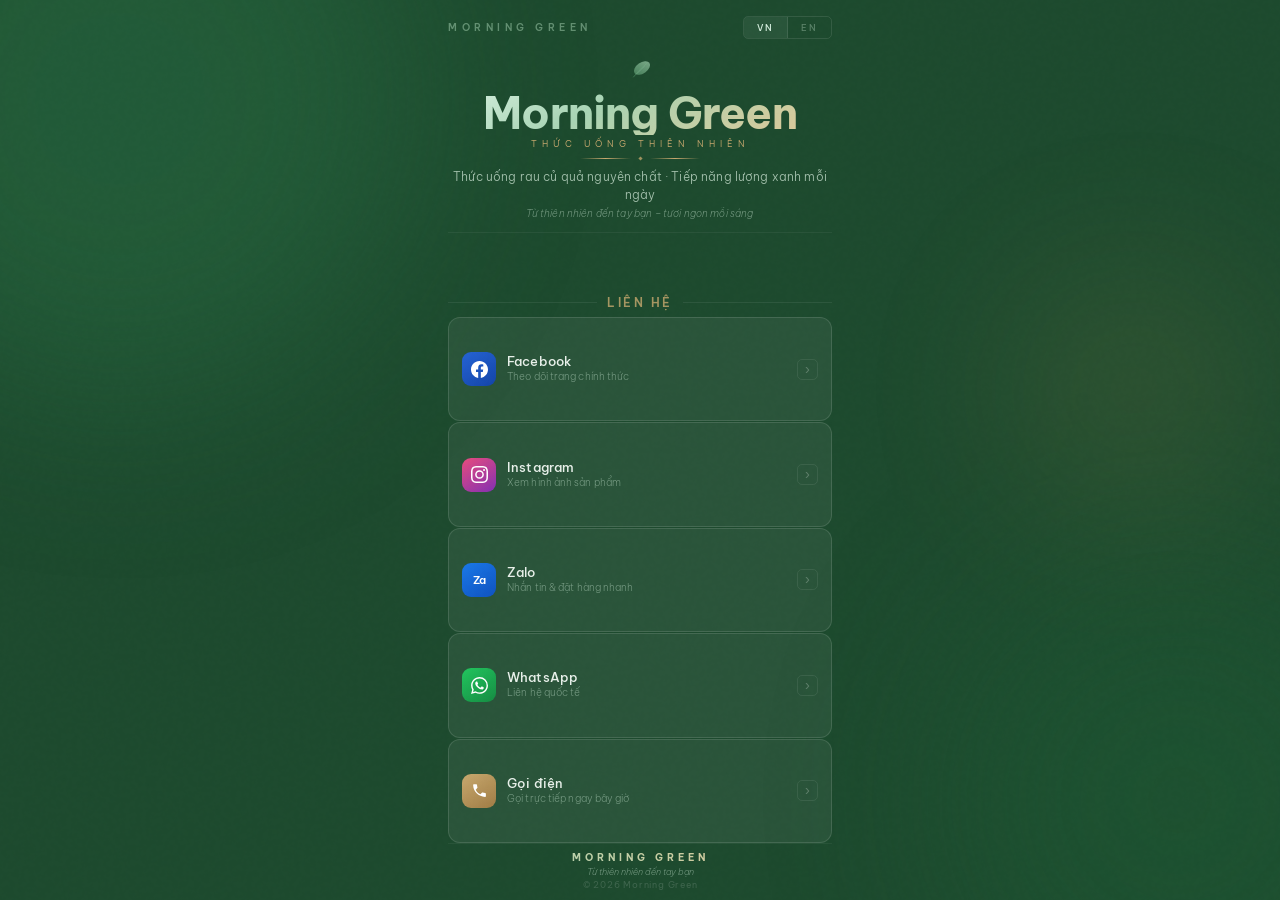
<file: mg_∅.html>
<!DOCTYPE html>
<html lang="vi">

<head>
  <meta charset="UTF-8" />
  <meta name="viewport" content="width=device-width, initial-scale=1.0, viewport-fit=cover" />
  <title>Morning Green</title>
  <link rel="preconnect" href="https://fonts.googleapis.com" />
  <link rel="preconnect" href="https://fonts.gstatic.com" crossorigin />
  <link
    href="https://fonts.googleapis.com/css2?family=Be+Vietnam+Pro:ital,wght@0,200;0,300;0,400;0,500;0,600;0,700;1,200;1,300&display=swap"
    rel="stylesheet" />
  <style>
    *,
    *::before,
    *::after {
      box-sizing: border-box;
      margin: 0;
      padding: 0
    }

    :root {
      --ink: #1d4a2e;
      --forest: #1a3f28;
      --moss: #2e6040;
      --leaf: #74b88a;
      --mist: #a8d4b4;
      --dew: #d4eedd;
      --gold: #c8a96e;
      --gold2: #e2c896;
      --cream: #f5f0e8;
      --txt: #e8f0ea;
      --sub: rgba(200, 230, 210, .55);
      --card-bg: rgba(255, 255, 255, .06);
      --card-bd: rgba(255, 255, 255, .12);
    }

    html,
    body {
      height: 100%;
      overflow: hidden;
      font-family: 'Be Vietnam Pro', sans-serif;
      background: var(--ink);
      color: var(--txt);
      -webkit-font-smoothing: antialiased;
    }

    /* grain */
    body::after {
      content: '';
      position: fixed;
      inset: 0;
      z-index: 999;
      pointer-events: none;
      background-image: url("data:image/svg+xml,%3Csvg viewBox='0 0 200 200' xmlns='http://www.w3.org/2000/svg'%3E%3Cfilter id='n'%3E%3CfeTurbulence type='fractalNoise' baseFrequency='0.85' numOctaves='4' stitchTiles='stitch'/%3E%3C/filter%3E%3Crect width='100%25' height='100%25' filter='url(%23n)' opacity='0.032'/%3E%3C/svg%3E");
      opacity: .38;
    }

    /* ambient blobs */
    .ambient {
      position: fixed;
      inset: 0;
      z-index: 0;
      pointer-events: none;
      overflow: hidden
    }

    .blob {
      position: absolute;
      border-radius: 50%;
      filter: blur(90px)
    }

    .b1 {
      width: 600px;
      height: 600px;
      background: #2d7a4a;
      top: -200px;
      left: -180px;
      opacity: .35;
      animation: dr 22s ease-in-out infinite alternate
    }

    .b2 {
      width: 480px;
      height: 480px;
      background: #1e5c35;
      bottom: -140px;
      right: -140px;
      opacity: .4;
      animation: dr 26s ease-in-out infinite alternate-reverse
    }

    .b3 {
      width: 240px;
      height: 240px;
      background: #d4a857;
      top: 30%;
      right: 2%;
      opacity: .12;
      animation: dr 18s ease-in-out infinite alternate
    }

    @keyframes dr {
      0% {
        transform: translate(0, 0) scale(1)
      }

      100% {
        transform: translate(20px, 30px) scale(1.07)
      }
    }

    /* root layout — strict single screen */
    .page {
      position: relative;
      z-index: 1;
      width: 100%;
      max-width: 420px;
      margin: 0 auto;
      height: 100dvh;
      padding: 0 18px env(safe-area-inset-bottom, 12px);
      display: flex;
      flex-direction: column;
      overflow: hidden;
    }

    /* ── topbar ── */
    .topbar {
      display: flex;
      align-items: center;
      justify-content: space-between;
      padding-top: max(16px, env(safe-area-inset-top));
      padding-bottom: 10px;
      flex-shrink: 0;
    }

    .site-mark {
      font-size: 9.5px;
      font-weight: 600;
      letter-spacing: 4.5px;
      text-transform: uppercase;
      color: var(--mist);
      opacity: .5;
    }

    .ls {
      display: flex;
      border: 1px solid rgba(255, 255, 255, .1);
      border-radius: 5px;
      overflow: hidden
    }

    .ls button {
      background: transparent;
      border: none;
      cursor: pointer;
      padding: 5px 13px;
      font-family: 'Be Vietnam Pro', sans-serif;
      font-size: 9px;
      font-weight: 500;
      letter-spacing: 2px;
      text-transform: uppercase;
      color: rgba(200, 230, 210, .35);
      transition: all .25s;
    }

    .ls button.on {
      background: rgba(200, 230, 210, .075);
      color: var(--dew)
    }

    .ls button:first-child {
      border-right: 1px solid rgba(255, 255, 255, .1)
    }

    /* ── hero ── */
    .hero {
      text-align: center;
      padding: 8px 0 10px;
      border-bottom: 1px solid rgba(255, 255, 255, .055);
      margin-bottom: 10px;
      flex-shrink: 0;
    }

    .leaf-svg {
      display: inline-block;
      margin-bottom: 6px;
      animation: sway 7s ease-in-out infinite;
      transform-origin: bottom center
    }

    .leaf-svg svg {
      width: 26px;
      height: 26px;
      display: block
    }

    @keyframes sway {

      0%,
      100% {
        transform: rotate(-5deg) translateY(0)
      }

      50% {
        transform: rotate(5deg) translateY(-5px)
      }
    }

    .brand-name {
      font-weight: 700;
      font-size: clamp(28px, 8.5vw, 44px);
      letter-spacing: -.8px;
      line-height: .95;
      background: linear-gradient(150deg, var(--dew) 0%, var(--mist) 38%, var(--gold2) 100%);
      -webkit-background-clip: text;
      -webkit-text-fill-color: transparent;
      background-clip: text;
      margin-bottom: 3px;
      animation: fu .8s ease both;
    }

    .brand-tag {
      font-size: 8.5px;
      font-weight: 300;
      letter-spacing: 5px;
      text-transform: uppercase;
      color: var(--gold);
      opacity: .65;
      margin-bottom: 8px;
      animation: fu .8s .08s ease both;
    }

    .gold-rule {
      display: flex;
      align-items: center;
      gap: 8px;
      width: 120px;
      margin: 0 auto 8px;
      animation: fu .8s .13s ease both;
    }

    .gold-rule::before,
    .gold-rule::after {
      content: '';
      flex: 1;
      height: .5px;
      background: linear-gradient(90deg, transparent, var(--gold), transparent)
    }

    .gold-rule .dot {
      width: 3px;
      height: 3px;
      background: var(--gold);
      transform: rotate(45deg);
      flex-shrink: 0;
      opacity: .75
    }

    .slogan {
      animation: fu .8s .17s ease both
    }

    .slogan p {
      font-size: 11.5px;
      font-weight: 300;
      line-height: 1.55;
      color: rgba(216, 238, 222, .72);
      letter-spacing: .15px
    }

    .slogan .s2 {
      font-size: 10px;
      font-weight: 200;
      font-style: italic;
      color: var(--sub);
      margin-top: 3px
    }


    /* ── section label ── */
    .sh {
      display: flex;
      align-items: center;
      gap: 10px;
      margin-bottom: 7px;
      flex-shrink: 0
    }

    .sh .l {
      flex: 1;
      height: .5px;
      background: rgba(255, 255, 255, .075)
    }

    .sh span {
      font-size: 12px;
      font-weight: 600;
      letter-spacing: 2.5px;
      text-transform: uppercase;
      color: var(--gold);
      opacity: .8;
      white-space: nowrap
    }

    /* ── cards ── */
    .cards {
      flex: 1;
      min-height: 0;
      display: flex;
      flex-direction: column;
      gap: 0;
      justify-content: space-between;
    }

    .card {
      display: flex;
      align-items: center;
      gap: 11px;
      padding: 0 13px;
      height: calc((100% - 4px) / 5);
      border-radius: 12px;
      text-decoration: none;
      border: 1px solid var(--card-bd);
      background: var(--card-bg);
      position: relative;
      overflow: hidden;
      transition: transform .25s cubic-bezier(.22, .68, 0, 1.15), border-color .22s, background .22s;
      animation: fu .55s ease both;
    }

    .card::before {
      content: '';
      position: absolute;
      inset: 0;
      background: linear-gradient(110deg, transparent, rgba(255, 255, 255, .032), transparent);
      transform: translateX(-120%);
      transition: transform .5s ease;
    }

    .card::after {
      content: '';
      position: absolute;
      left: 0;
      top: 18%;
      bottom: 18%;
      width: 2px;
      border-radius: 2px;
      opacity: 0;
      transition: opacity .28s;
    }

    .card:hover {
      transform: translateY(-2px) scale(1.006);
      border-color: rgba(255, 255, 255, .13);
      background: rgba(255, 255, 255, .048)
    }

    .card:hover::before {
      transform: translateX(120%)
    }

    .card:hover::after {
      opacity: 1
    }

    .card:active {
      transform: scale(.975)
    }

    .ci {
      width: 34px;
      height: 34px;
      flex-shrink: 0;
      border-radius: 9px;
      display: flex;
      align-items: center;
      justify-content: center
    }

    .ci svg {
      width: 17px;
      height: 17px;
      fill: #fff
    }

    .ci-fb {
      background: linear-gradient(145deg, #2563d4, #1344a8)
    }

    .ci-ig {
      background: linear-gradient(145deg, #e84c7e, #832fb3)
    }

    .ci-zl {
      background: linear-gradient(145deg, #1a78e8, #0f52c0);
      font-size: 11px;
      font-weight: 600;
      color: #fff;
      letter-spacing: -.5px
    }

    .ci-wa {
      background: linear-gradient(145deg, #22c55e, #158c42)
    }

    .ci-ph {
      background: linear-gradient(145deg, #c8a96e, #a07c44)
    }

    .ct {
      flex: 1;
      min-width: 0
    }

    .cn {
      font-size: 13px;
      font-weight: 500;
      color: var(--txt);
      letter-spacing: .15px;
      line-height: 1
    }

    .cd {
      font-size: 10px;
      font-weight: 200;
      color: var(--sub);
      letter-spacing: .1px;
      margin-top: 2px
    }

    .ca {
      width: 21px;
      height: 21px;
      flex-shrink: 0;
      border: 1px solid rgba(255, 255, 255, .08);
      border-radius: 5px;
      display: flex;
      align-items: center;
      justify-content: center;
      font-size: 12px;
      color: rgba(255, 255, 255, .25);
      transition: all .22s;
    }

    .card:hover .ca {
      border-color: rgba(255, 255, 255, .18);
      color: rgba(255, 255, 255, .5)
    }

    .c-fb::after {
      background: #2563d4
    }

    .c-ig::after {
      background: #e84c7e
    }

    .c-zl::after {
      background: #1a78e8
    }

    .c-wa::after {
      background: #22c55e
    }

    .c-ph::after {
      background: var(--gold)
    }

    .cards .card:nth-child(1) {
      animation-delay: .06s
    }

    .cards .card:nth-child(2) {
      animation-delay: .11s
    }

    .cards .card:nth-child(3) {
      animation-delay: .16s
    }

    .cards .card:nth-child(4) {
      animation-delay: .21s
    }

    .cards .card:nth-child(5) {
      animation-delay: .26s
    }

    /* ── footer ── */
    .footer {
      padding: 7px 0 max(10px, env(safe-area-inset-bottom));
      text-align: center;
      border-top: 1px solid rgba(255, 255, 255, .05);
      flex-shrink: 0;
    }

    .fn {
      font-size: 9.5px;
      font-weight: 700;
      letter-spacing: 4px;
      text-transform: uppercase;
      background: linear-gradient(90deg, var(--mist), var(--gold2));
      -webkit-background-clip: text;
      -webkit-text-fill-color: transparent;
      background-clip: text;
      margin-bottom: 2px;
    }

    .ft {
      font-size: 9px;
      font-weight: 200;
      color: var(--sub);
      font-style: italic;
      margin-bottom: 2px
    }

    .fc {
      font-size: 8.5px;
      color: rgba(255, 255, 255, .15);
      letter-spacing: .8px
    }

    @keyframes fu {
      from {
        opacity: 0;
        transform: translateY(12px)
      }

      to {
        opacity: 1;
        transform: translateY(0)
      }
    }

    [data-l="vi"] .ten {
      display: none
    }

    [data-l="en"] .tvi {
      display: none
    }

    /* very small phones */
    @media(max-height:640px) {
      .hero {
        padding: 4px 0 6px;
        margin-bottom: 6px
      }

      .ph-strip {
        padding: 7px 12px;
        margin-bottom: 6px
      }

      .ph-num {
        font-size: 16px
      }

      .slogan .s2 {
        display: none
      }

      .footer {
        padding: 5px 0
      }
    }

    @media(max-width:360px) {
      .brand-name {
        font-size: 26px
      }

      .page {
        padding: 0 14px
      }

      .card {
        padding: 0 11px
      }
    }
  </style>
</head>

<body data-l="vi">
  <div class="ambient">
    <div class="blob b1"></div>
    <div class="blob b2"></div>
    <div class="blob b3"></div>
  </div>

  <div class="page">

    <!-- topbar -->
    <div class="topbar">
      <span class="site-mark">Morning Green</span>
      <div class="ls">
        <button id="bVi" class="on" onclick="setL('vi')">VN</button>
        <button id="bEn" onclick="setL('en')">EN</button>
      </div>
    </div>

    <!-- hero -->
    <section class="hero">
      <div class="leaf-svg">
        <svg viewBox="0 0 52 52" fill="none" xmlns="http://www.w3.org/2000/svg">
          <ellipse cx="30" cy="22" rx="18" ry="11" transform="rotate(-35 30 22)" fill="#2e6040" opacity=".85" />
          <ellipse cx="30" cy="22" rx="18" ry="11" transform="rotate(-35 30 22)" fill="url(#lg1)" opacity=".65" />
          <path d="M13 40 Q23 27 39 13" stroke="#74b88a" stroke-width="1.1" stroke-linecap="round" opacity=".75" />
          <path d="M21 33 Q27 26 35 19" stroke="#a8d4b4" stroke-width=".7" stroke-linecap="round" opacity=".45" />
          <defs>
            <linearGradient id="lg1" x1="10" y1="34" x2="48" y2="10" gradientUnits="userSpaceOnUse">
              <stop offset="0%" stop-color="#4d8c62" />
              <stop offset="100%" stop-color="#a8d4b4" />
            </linearGradient>
          </defs>
        </svg>
      </div>
      <h1 class="brand-name">Morning Green</h1>
      <p class="brand-tag tvi">Thức uống thiên nhiên</p>
      <p class="brand-tag ten">Natural Wellness Drinks</p>
      <div class="gold-rule">
        <div class="dot"></div>
      </div>
      <div class="slogan">
        <p class="tvi">Thức uống rau củ quả nguyên chất · Tiếp năng lượng xanh mỗi ngày</p>
        <p class="ten">Pure fruit &amp; vegetable drinks · Green energy every day</p>
        <p class="s2 tvi">Từ thiên nhiên đến tay bạn – tươi ngon mỗi sáng</p>
        <p class="s2 ten">From nature to your hands – fresh every morning</p>
      </div>
    </section>

    <!-- spacer replacing phone strip -->
    <div style="height:52px;flex-shrink:0;"></div>

    <!-- section label + cards -->
    <div style="flex:1;min-height:0;display:flex;flex-direction:column">
      <div class="sh">
        <div class="l"></div>
        <span class="tvi">Liên hệ</span>
        <span class="ten">Contact</span>
        <div class="l"></div>
      </div>

      <div class="cards">

        <a href="https://www.facebook.com/morninggreenvn" target="_blank" rel="noopener" class="card c-fb">
          <div class="ci ci-fb"><svg viewBox="0 0 24 24">
              <path
                d="M24 12.073C24 5.405 18.627 0 12 0S0 5.405 0 12.073C0 18.1 4.388 23.094 10.125 24v-8.437H7.078v-3.49h3.047V9.41c0-3.025 1.791-4.697 4.533-4.697 1.312 0 2.686.236 2.686.236v2.97h-1.513c-1.491 0-1.956.93-1.956 1.874v2.25h3.328l-.532 3.49h-2.796V24C19.612 23.094 24 18.1 24 12.073z" />
            </svg></div>
          <div class="ct">
            <div class="cn">Facebook</div>
            <div class="cd tvi">Theo dõi trang chính thức</div>
            <div class="cd ten">Follow our official page</div>
          </div>
          <div class="ca">›</div>
        </a>

        <a href="https://www.instagram.com/morninggreen.vn/" target="_blank" rel="noopener" class="card c-ig">
          <div class="ci ci-ig"><svg viewBox="0 0 24 24">
              <path
                d="M12 2.163c3.204 0 3.584.012 4.85.07 3.252.148 4.771 1.691 4.919 4.919.058 1.265.069 1.645.069 4.849 0 3.205-.012 3.584-.069 4.849-.149 3.225-1.664 4.771-4.919 4.919-1.266.058-1.644.07-4.85.07-3.204 0-3.584-.012-4.849-.07-3.26-.149-4.771-1.699-4.919-4.92-.058-1.265-.07-1.644-.07-4.849 0-3.204.013-3.583.07-4.849.149-3.227 1.664-4.771 4.919-4.919 1.266-.057 1.645-.069 4.849-.069zM12 0C8.741 0 8.333.014 7.053.072 2.695.272.273 2.69.073 7.052.014 8.333 0 8.741 0 12c0 3.259.014 3.668.072 4.948.2 4.358 2.618 6.78 6.98 6.98C8.333 23.986 8.741 24 12 24c3.259 0 3.668-.014 4.948-.072 4.354-.2 6.782-2.618 6.979-6.98.059-1.28.073-1.689.073-4.948 0-3.259-.014-3.667-.072-4.947-.196-4.354-2.617-6.78-6.979-6.98C15.668.014 15.259 0 12 0zm0 5.838a6.162 6.162 0 100 12.324 6.162 6.162 0 000-12.324zM12 16a4 4 0 110-8 4 4 0 010 8zm6.406-11.845a1.44 1.44 0 100 2.881 1.44 1.44 0 000-2.881z" />
            </svg></div>
          <div class="ct">
            <div class="cn">Instagram</div>
            <div class="cd tvi">Xem hình ảnh sản phẩm</div>
            <div class="cd ten">View our product photos</div>
          </div>
          <div class="ca">›</div>
        </a>

        <a href="https://zalo.me/0839761494" target="_blank" rel="noopener" class="card c-zl">
          <div class="ci ci-zl">Za</div>
          <div class="ct">
            <div class="cn">Zalo</div>
            <div class="cd tvi">Nhắn tin &amp; đặt hàng nhanh</div>
            <div class="cd ten">Quick message &amp; order</div>
          </div>
          <div class="ca">›</div>
        </a>

        <a href="https://wa.me/84839761494" target="_blank" rel="noopener" class="card c-wa">
          <div class="ci ci-wa"><svg viewBox="0 0 24 24">
              <path
                d="M17.472 14.382c-.297-.149-1.758-.867-2.03-.967-.273-.099-.471-.148-.67.15-.197.297-.767.966-.94 1.164-.173.199-.347.223-.644.075-.297-.15-1.255-.463-2.39-1.475-.883-.788-1.48-1.761-1.653-2.059-.173-.297-.018-.458.13-.606.134-.133.298-.347.446-.52.149-.174.198-.298.298-.497.099-.198.05-.371-.025-.52-.075-.149-.669-1.612-.916-2.207-.242-.579-.487-.5-.669-.51-.173-.008-.371-.01-.57-.01-.198 0-.52.074-.792.372-.272.297-1.04 1.016-1.04 2.479 0 1.462 1.065 2.875 1.213 3.074.149.198 2.096 3.2 5.077 4.487.709.306 1.262.489 1.694.625.712.227 1.36.195 1.871.118.571-.085 1.758-.719 2.006-1.413.248-.694.248-1.289.173-1.413-.074-.124-.272-.198-.57-.347m-5.421 7.403h-.004a9.87 9.87 0 01-5.031-1.378l-.361-.214-3.741.982.998-3.648-.235-.374a9.86 9.86 0 01-1.51-5.26c.001-5.45 4.436-9.884 9.888-9.884 2.64 0 5.122 1.03 6.988 2.898a9.825 9.825 0 012.893 6.994c-.003 5.45-4.437 9.884-9.885 9.884m8.413-18.297A11.815 11.815 0 0012.05 0C5.495 0 .16 5.335.157 11.892c0 2.096.547 4.142 1.588 5.945L.057 24l6.305-1.654a11.882 11.882 0 005.683 1.448h.005c6.554 0 11.89-5.335 11.893-11.893a11.821 11.821 0 00-3.48-8.413z" />
            </svg></div>
          <div class="ct">
            <div class="cn">WhatsApp</div>
            <div class="cd tvi">Liên hệ quốc tế</div>
            <div class="cd ten">International contact</div>
          </div>
          <div class="ca">›</div>
        </a>

        <a href="tel:0839761494" class="card c-ph">
          <div class="ci ci-ph"><svg viewBox="0 0 24 24" fill="#fff">
              <path
                d="M6.62 10.79c1.44 2.83 3.76 5.14 6.59 6.59l2.2-2.2c.27-.27.67-.36 1.02-.24 1.12.37 2.33.57 3.57.57.55 0 1 .45 1 1V20c0 .55-.45 1-1 1-9.39 0-17-7.61-17-17 0-.55.45-1 1-1h3.5c.55 0 1 .45 1 1 0 1.25.2 2.45.57 3.57.11.35.03.74-.25 1.02l-2.2 2.2z" />
            </svg></div>
          <div class="ct">
            <div class="cn tvi">Gọi điện</div>
            <div class="cn ten">Call us</div>
            <div class="cd tvi">Gọi trực tiếp ngay bây giờ</div>
            <div class="cd ten">Call us directly right now</div>
          </div>
          <div class="ca">›</div>
        </a>

      </div>
    </div>

    <!-- footer -->
    <div class="footer">
      <div class="fn">Morning Green</div>
      <p class="ft tvi">Từ thiên nhiên đến tay bạn</p>
      <p class="ft ten">From nature to your hands</p>
      <p class="fc">© 2026 Morning Green</p>
    </div>

  </div>

  <script>
    function setL(l) {
      document.body.dataset.l = l;
      document.getElementById('bVi').className = l === 'vi' ? 'on' : '';
      document.getElementById('bEn').className = l === 'en' ? 'on' : '';
      document.documentElement.lang = l;
    }
  </script>
</body>

</html>
</file>
